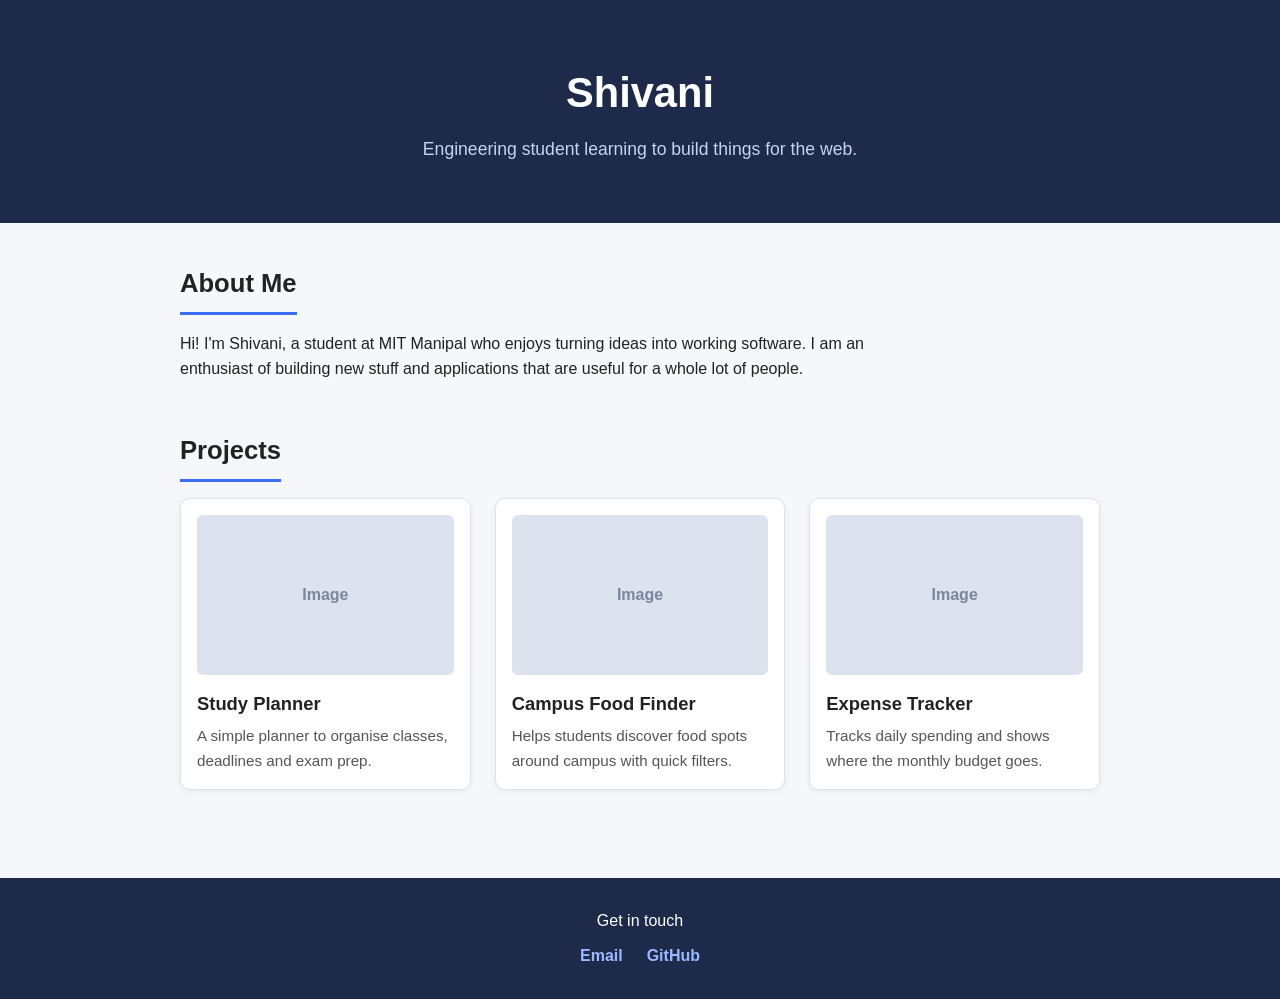
<file: index.html>
<!DOCTYPE html>
<html lang="en">
<head>
  <meta charset="UTF-8">
  <meta name="viewport" content="width=device-width, initial-scale=1.0">
  <title>Shivani | Portfolio</title>
  <link rel="stylesheet" href="style.css">
</head>
<body>

  <!-- Header: name + one-line tagline -->
  <header class="site-header">
    <h1>Shivani</h1>
    <p class="tagline">Engineering student learning to build things for the web.</p>
  </header>

  <main>

    <!-- About Me -->
    <section class="about">
      <h2>About Me</h2>
      <p>
        Hi! I'm Shivani, a student at MIT Manipal who enjoys turning ideas into
        working software. I am an enthusiast of building new stuff and
        applications that are useful for a whole lot of people.
      </p>
    </section>

    <!-- Projects: exactly 3 cards -->
    <section class="projects">
      <h2>Projects</h2>

      <div class="card-grid">

        <article class="card">
          <div class="image-placeholder">Image</div>
          <h3>Study Planner</h3>
          <p>A simple planner to organise classes, deadlines and exam prep.</p>
        </article>

        <article class="card">
          <div class="image-placeholder">Image</div>
          <h3>Campus Food Finder</h3>
          <p>Helps students discover food spots around campus with quick filters.</p>
        </article>

        <article class="card">
          <div class="image-placeholder">Image</div>
          <h3>Expense Tracker</h3>
          <p>Tracks daily spending and shows where the monthly budget goes.</p>
        </article>

      </div>
    </section>

  </main>

  <!-- Footer: 2 contact links -->
  <footer class="site-footer">
    <p>Get in touch</p>
    <ul class="contact-links">
      <li><a href="mailto:perumpilavils@gmail.com">Email</a></li>
      <li><a href="https://github.com/shivaperr" target="_blank" rel="noopener">GitHub</a></li>
    </ul>
  </footer>

</body>
</html>
</file>
<file: style.css>
/* ---------- Reset & base ---------- */
* {
  box-sizing: border-box;   /* padding and border are included in an element's width */
  margin: 0;
  padding: 0;
}

body {
  font-family: Arial, Helvetica, sans-serif;
  line-height: 1.6;
  color: #222;
  background-color: #f5f7fa;
}

main {
  max-width: 960px;
  margin: 0 auto;           /* centres the content */
  padding: 40px 20px;
}

section {
  margin-bottom: 48px;
}

h2 {
  font-size: 1.6rem;
  margin-bottom: 16px;
  padding-bottom: 8px;
  border-bottom: 3px solid #3b6ef5;
  display: inline-block;
}

/* ---------- Header ---------- */
.site-header {
  background-color: #1e2a4a;
  color: #fff;
  text-align: center;
  padding: 60px 20px;
}

.site-header h1 {
  font-size: 2.6rem;
  margin-bottom: 8px;
}

.tagline {
  font-size: 1.1rem;
  color: #c8d3f0;
}

/* ---------- About ---------- */
.about p {
  max-width: 700px;
}

/* ---------- Projects (Flexbox) ---------- */
.card-grid {
  display: flex;
  flex-wrap: wrap;          /* cards drop to the next row on small screens */
  gap: 24px;
}

.card {
  flex: 1 1 260px;          /* grow, shrink, and a base width of 260px */
  background-color: #fff;
  border: 1px solid #dde3ee;
  border-radius: 10px;
  padding: 16px;
  box-shadow: 0 2px 6px rgba(0, 0, 0, 0.06);
}

.card h3 {
  margin: 14px 0 6px;
  font-size: 1.15rem;
}

.card p {
  color: #555;
  font-size: 0.95rem;
}

.image-placeholder {
  height: 160px;
  background-color: #dde3ee;
  color: #7a859e;
  border-radius: 6px;
  display: flex;
  align-items: center;      /* vertical centring */
  justify-content: center;  /* horizontal centring */
  font-weight: bold;
}

/* ---------- Footer ---------- */
.site-footer {
  background-color: #1e2a4a;
  color: #fff;
  text-align: center;
  padding: 30px 20px;
}

.contact-links {
  list-style: none;
  display: flex;
  justify-content: center;
  gap: 24px;
  margin-top: 10px;
}

.contact-links a {
  color: #9db8ff;
  text-decoration: none;
  font-weight: bold;
}

.contact-links a:hover {
  text-decoration: underline;
}
</file>
